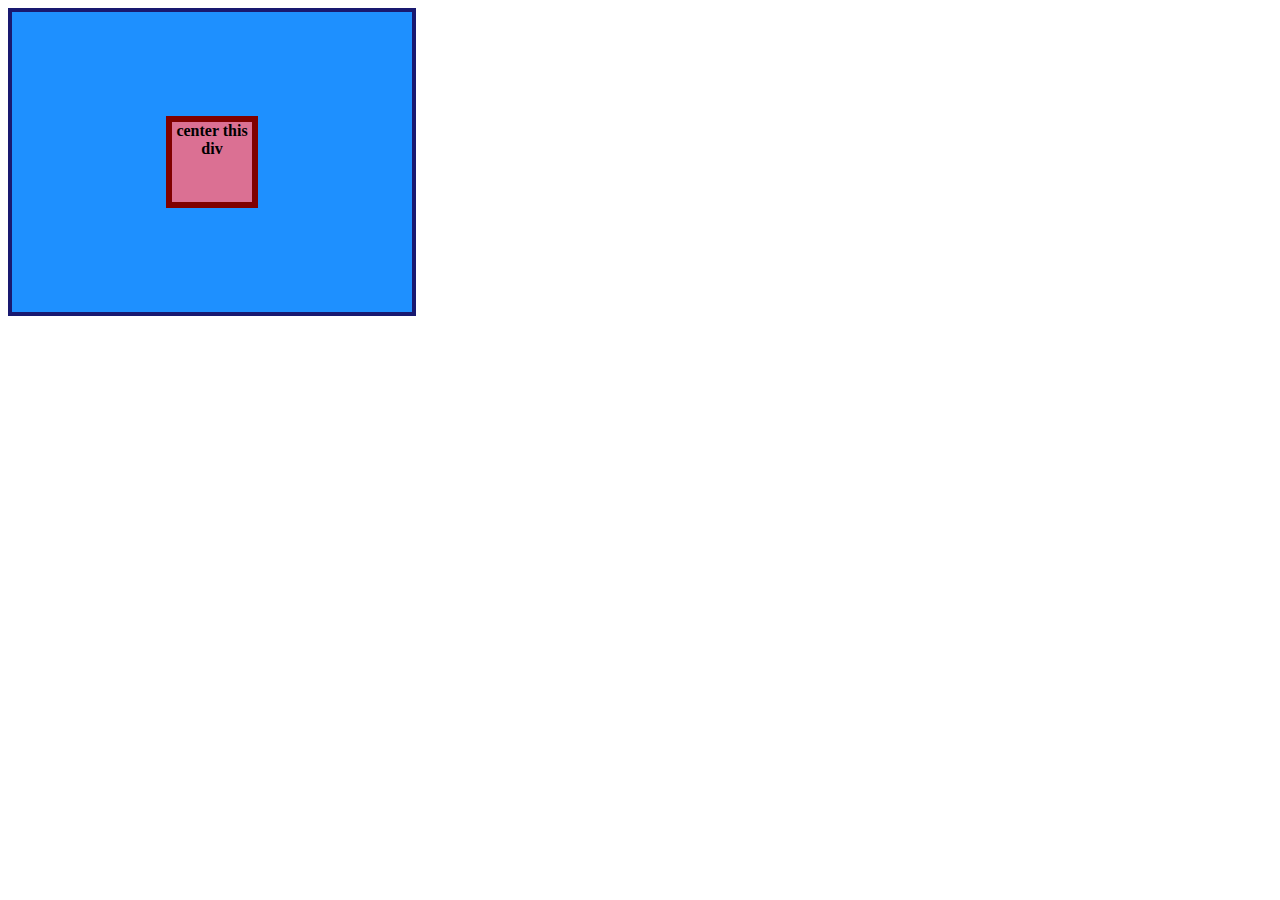
<file: flex/01-flex-center/index.html>
<!DOCTYPE html>
<html lang="en">
    <head>
        <meta charset="UTF-8" />
        <meta http-equiv="X-UA-Compatible" content="IE=edge" />
        <meta name="viewport" content="width=device-width, initial-scale=1.0" />
        <title>CENTER THIS DIV</title>
        <link rel="stylesheet" href="style.css" />
    </head>
    <body>
        <div class="container">
            <div class="box">center this div</div>
        </div>
    </body>
</html>
</file>
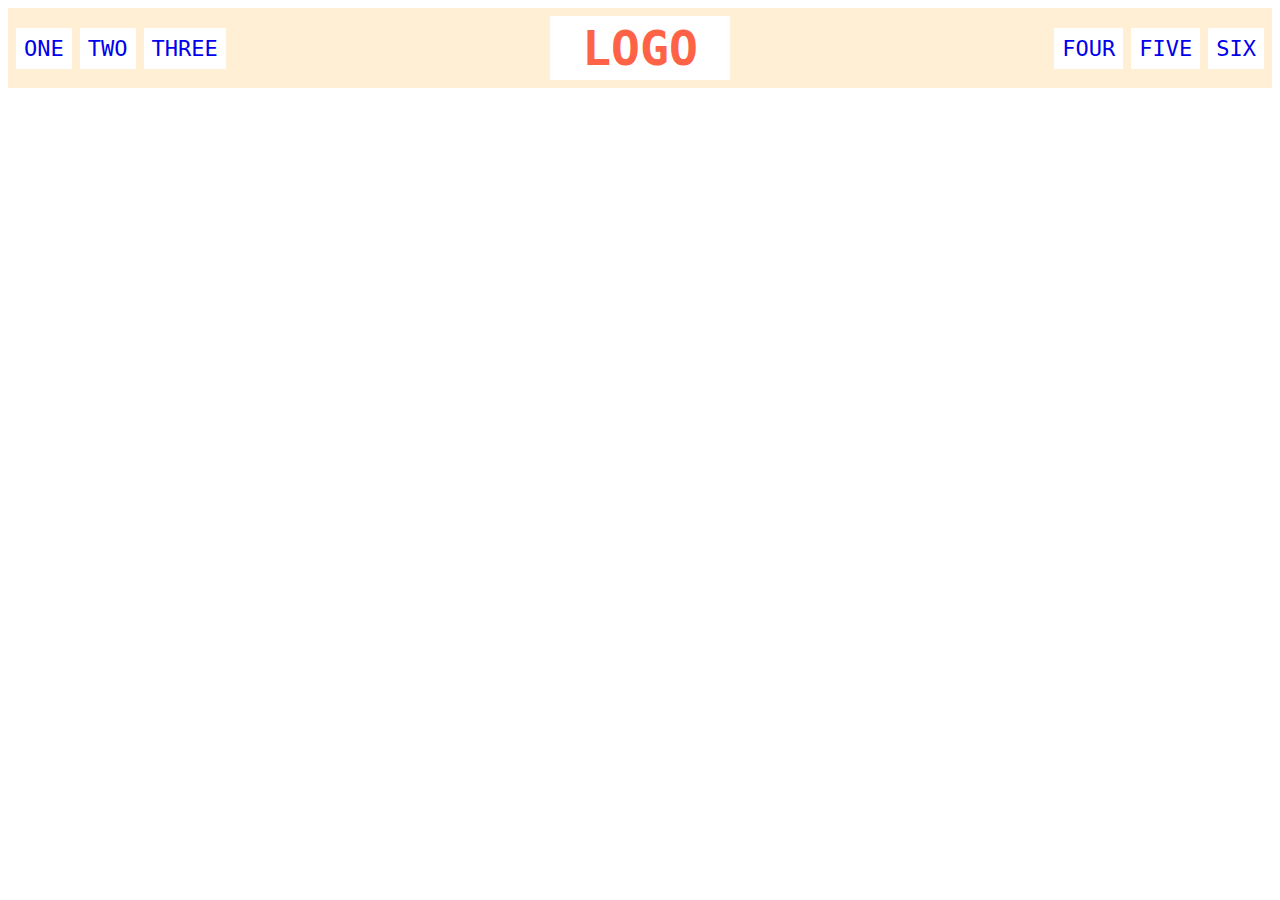
<file: flex/02-flex-header/index.html>
<!DOCTYPE html>
<html lang="en">
    <head>
        <meta charset="UTF-8" />
        <meta http-equiv="X-UA-Compatible" content="IE=edge" />
        <meta name="viewport" content="width=device-width, initial-scale=1.0" />
        <title>Flex Header</title>
        <link rel="stylesheet" href="style.css" />
    </head>
    <body>
        <div class="header">
            <div class="left-links">
                <ul>
                    <li><a href="#">ONE</a></li>
                    <li><a href="#">TWO</a></li>
                    <li><a href="#">THREE</a></li>
                </ul>
            </div>
            <div class="logo">LOGO</div>
            <div class="right-links">
                <ul>
                    <li><a href="#">FOUR</a></li>
                    <li><a href="#">FIVE</a></li>
                    <li><a href="#">SIX</a></li>
                </ul>
            </div>
        </div>
    </body>
</html>
</file>
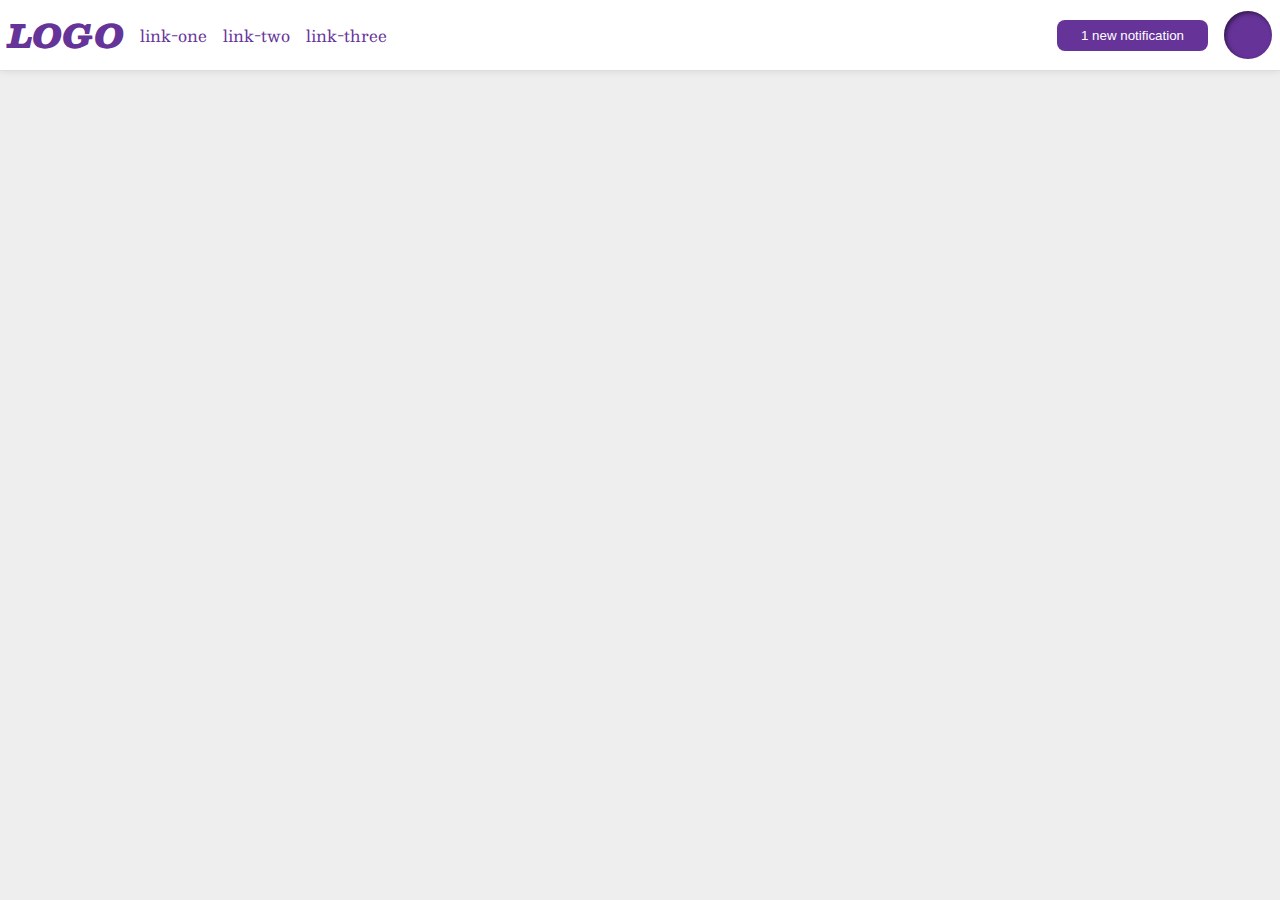
<file: flex/03-flex-header-2/index.html>
<!DOCTYPE html>
<html lang="en">
    <head>
        <meta charset="UTF-8" />
        <meta http-equiv="X-UA-Compatible" content="IE=edge" />
        <meta name="viewport" content="width=device-width, initial-scale=1.0" />
        <title>Flex Header 2</title>
        <link rel="stylesheet" href="style.css" />
    </head>
    <body>
        <div class="header">
            <div class="left-links">
                <div class="logo">LOGO</div>
                <ul class="links">
                    <li><a href="https://google.com">link-one</a></li>
                    <li><a href="https://google.com">link-two</a></li>
                    <li><a href="https://google.com">link-three</a></li>
                </ul>
            </div>

            <div class="right-links">
                <button class="notifications">1 new notification</button>
                <div class="profile-image"></div>
            </div>
        </div>
    </body>
</html>
</file>
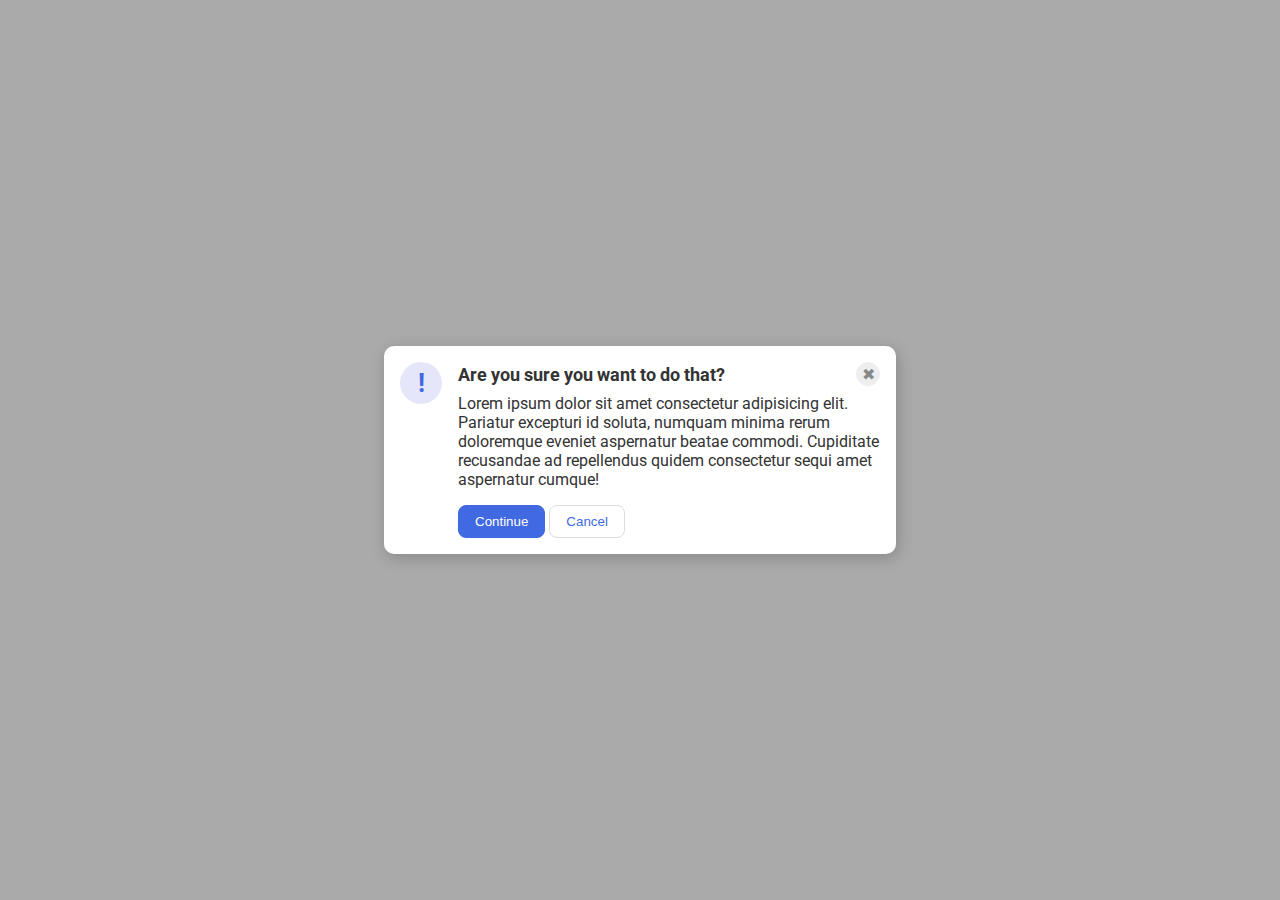
<file: flex/05-flex-modal/index.html>
<!DOCTYPE html>
<html lang="en">
    <head>
        <meta charset="UTF-8" />
        <meta http-equiv="X-UA-Compatible" content="IE=edge" />
        <meta name="viewport" content="width=device-width, initial-scale=1.0" />
        <link rel="stylesheet" href="style.css" />
        <title>Modal</title>
    </head>
    <body>
        <div class="modal">
            <div class="icon">!</div>
            <div class="container">
                <div class="header">
                    Are you sure you want to do that?
                    <button class="close-button">✖</button>
                </div>
                <div class="text">
                    Lorem ipsum dolor sit amet consectetur adipisicing elit.
                    Pariatur excepturi id soluta, numquam minima rerum
                    doloremque eveniet aspernatur beatae commodi. Cupiditate
                    recusandae ad repellendus quidem consectetur sequi amet
                    aspernatur cumque!
                </div>
                <button class="continue">Continue</button>
                <button class="cancel">Cancel</button>
            </div>
        </div>
    </body>
</html>
</file>
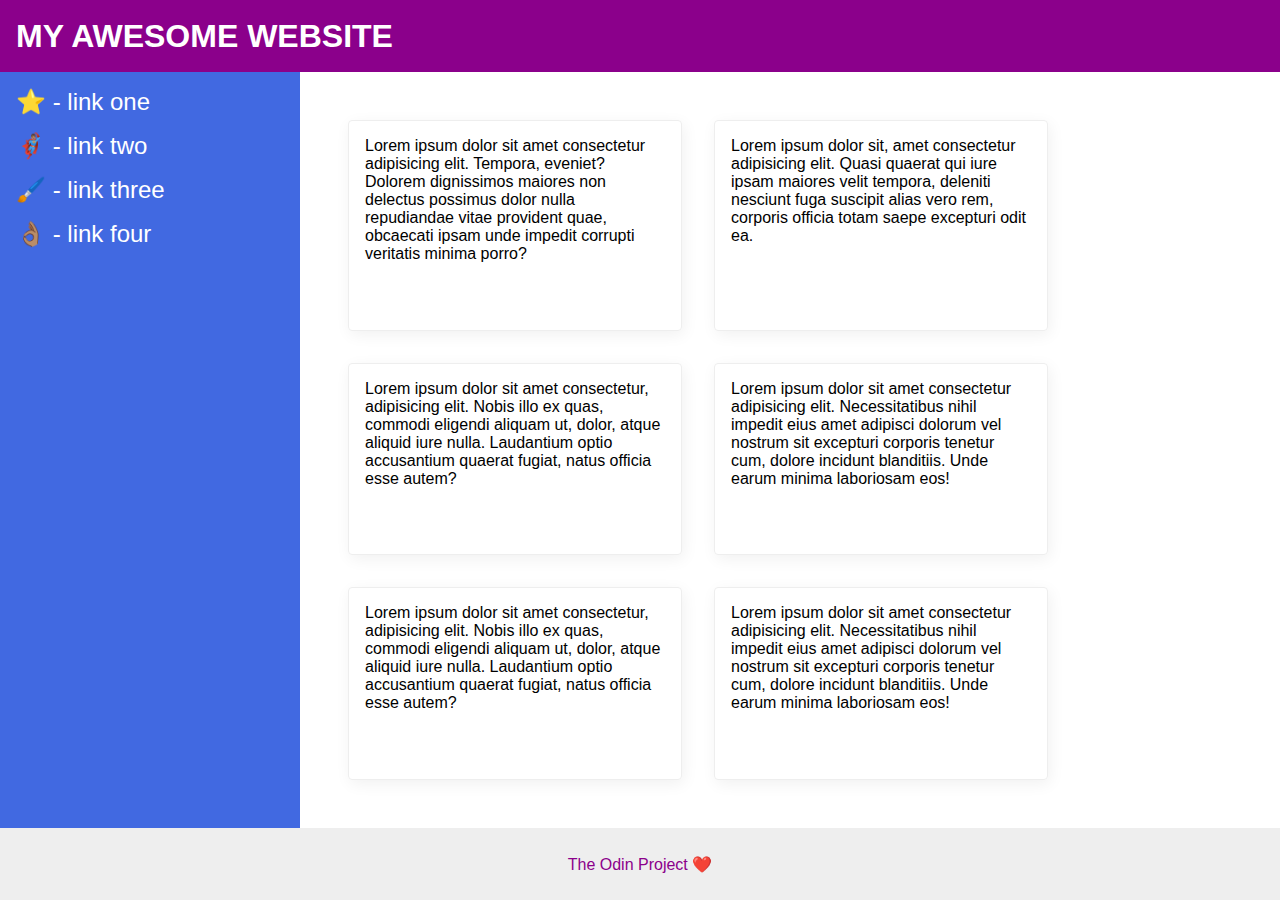
<file: flex/07-flex-layout-2/index.html>
<!DOCTYPE html>
<html lang="en">
    <head>
        <meta charset="UTF-8" />
        <meta http-equiv="X-UA-Compatible" content="IE=edge" />
        <meta name="viewport" content="width=device-width, initial-scale=1.0" />
        <title>The Holy Grail</title>
        <link rel="stylesheet" href="style.css" />
    </head>
    <body>
        <div class="header">MY AWESOME WEBSITE</div>

        <div class="body">
            <div class="sidebar">
                <ul>
                    <li><a href="#">⭐ - link one</a></li>
                    <li><a href="#">🦸🏽‍♂️ - link two</a></li>
                    <li><a href="#">🖌️ - link three</a></li>
                    <li><a href="#">👌🏽 - link four</a></li>
                </ul>
            </div>
            <div class="container">
                <div class="card">
                    Lorem ipsum dolor sit amet consectetur adipisicing elit.
                    Tempora, eveniet? Dolorem dignissimos maiores non delectus
                    possimus dolor nulla repudiandae vitae provident quae,
                    obcaecati ipsam unde impedit corrupti veritatis minima
                    porro?
                </div>
                <div class="card">
                    Lorem ipsum dolor sit, amet consectetur adipisicing elit.
                    Quasi quaerat qui iure ipsam maiores velit tempora, deleniti
                    nesciunt fuga suscipit alias vero rem, corporis officia
                    totam saepe excepturi odit ea.
                </div>
                <div class="card">
                    Lorem ipsum dolor sit amet consectetur, adipisicing elit.
                    Nobis illo ex quas, commodi eligendi aliquam ut, dolor,
                    atque aliquid iure nulla. Laudantium optio accusantium
                    quaerat fugiat, natus officia esse autem?
                </div>
                <div class="card">
                    Lorem ipsum dolor sit amet consectetur adipisicing elit.
                    Necessitatibus nihil impedit eius amet adipisci dolorum vel
                    nostrum sit excepturi corporis tenetur cum, dolore incidunt
                    blanditiis. Unde earum minima laboriosam eos!
                </div>
                <div class="card">
                    Lorem ipsum dolor sit amet consectetur, adipisicing elit.
                    Nobis illo ex quas, commodi eligendi aliquam ut, dolor,
                    atque aliquid iure nulla. Laudantium optio accusantium
                    quaerat fugiat, natus officia esse autem?
                </div>
                <div class="card">
                    Lorem ipsum dolor sit amet consectetur adipisicing elit.
                    Necessitatibus nihil impedit eius amet adipisci dolorum vel
                    nostrum sit excepturi corporis tenetur cum, dolore incidunt
                    blanditiis. Unde earum minima laboriosam eos!
                </div>
            </div>
        </div>

        <div class="footer">The Odin Project ❤️</div>
    </body>
</html>
</file>
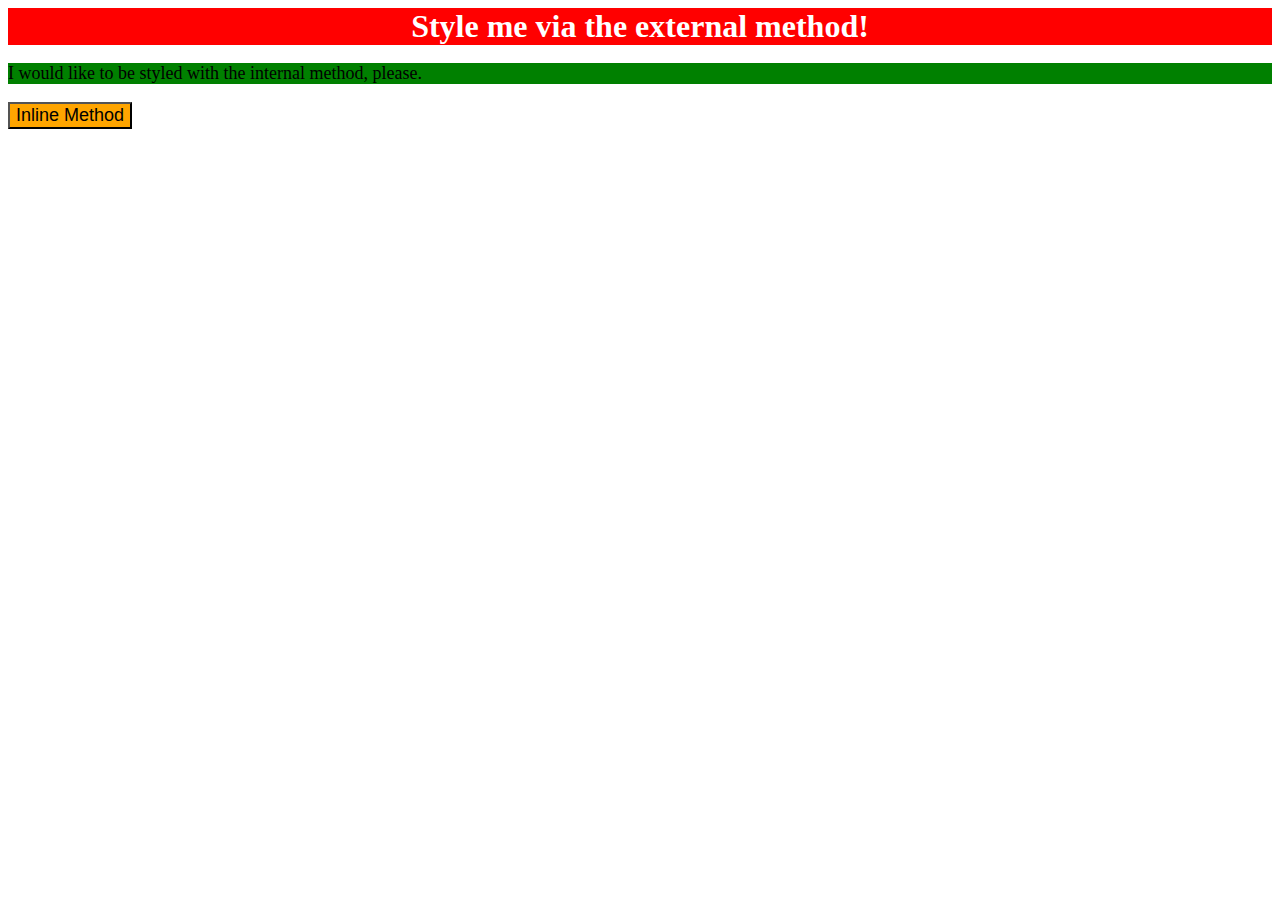
<file: foundations/01-css-methods/index.html>
<!DOCTYPE html>
<html lang="en">
    <head>
        <meta charset="UTF-8" />
        <meta http-equiv="X-UA-Compatible" content="IE=edge" />
        <meta name="viewport" content="width=device-width, initial-scale=1.0" />
        <title>Methods for Adding CSS</title>
        <link rel="stylesheet" href="./styles.css" />
        <style>
            p {
                background-color: green;
                font-size: 18px;
            }
        </style>
    </head>
    <body>
        <div>Style me via the external method!</div>
        <p>I would like to be styled with the internal method, please.</p>
        <button style="background-color: orange; font-size: 18px">
            Inline Method
        </button>
    </body>
</html>
</file>
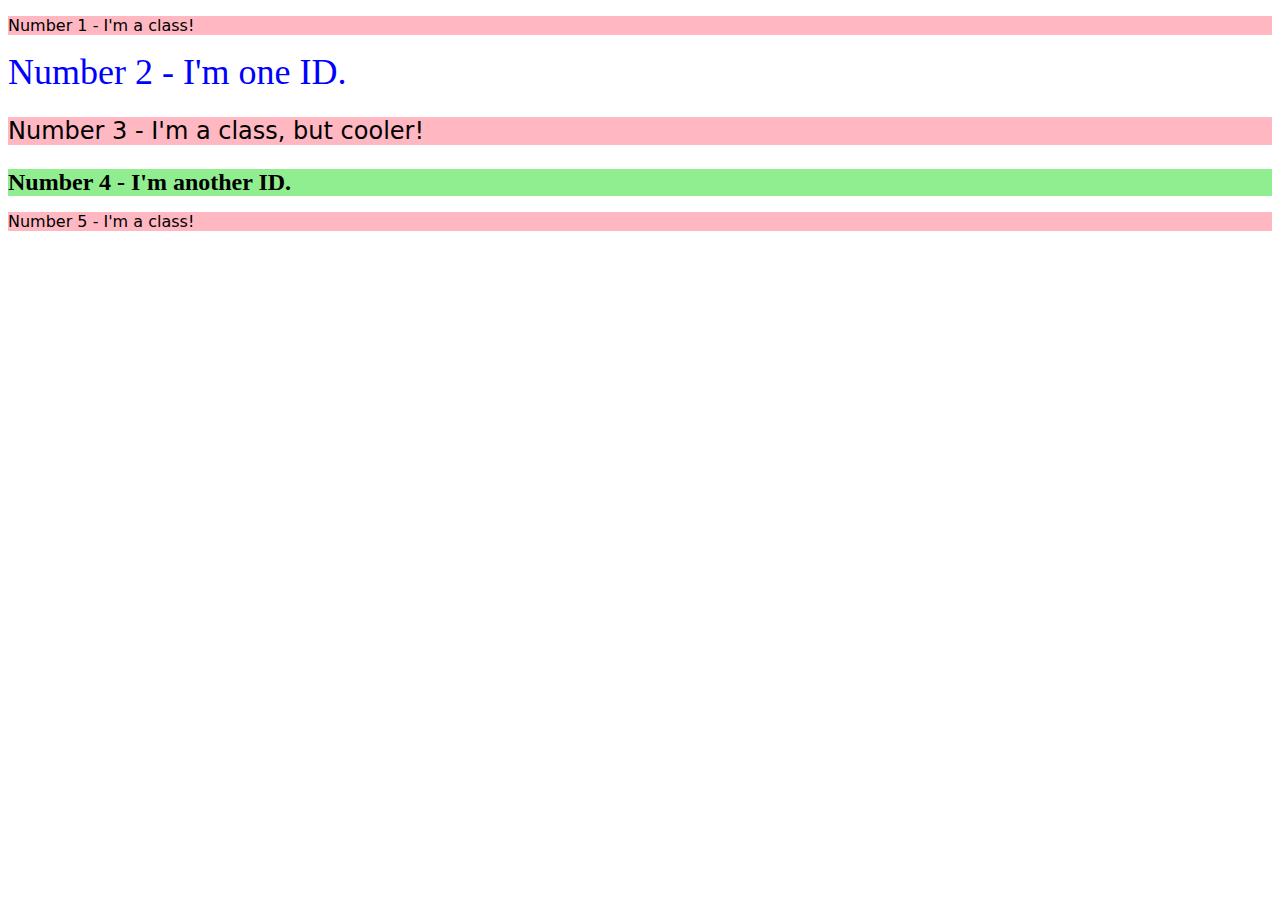
<file: foundations/02-class-id-selectors/index.html>
<!DOCTYPE html>
<html lang="en">
    <head>
        <meta charset="UTF-8" />
        <meta http-equiv="X-UA-Compatible" content="IE=edge" />
        <meta name="viewport" content="width=device-width, initial-scale=1.0" />
        <title>Class and ID Selectors</title>
        <link rel="stylesheet" href="style.css" />
    </head>
    <body>
        <p class="odd">Number 1 - I'm a class!</p>
        <div id="two">Number 2 - I'm one ID.</div>
        <p class="odd adjust-font-size">Number 3 - I'm a class, but cooler!</p>
        <div id="four" class="adjust-font-size">Number 4 - I'm another ID.</div>
        <p class="odd">Number 5 - I'm a class!</p>
    </body>
</html>
</file>
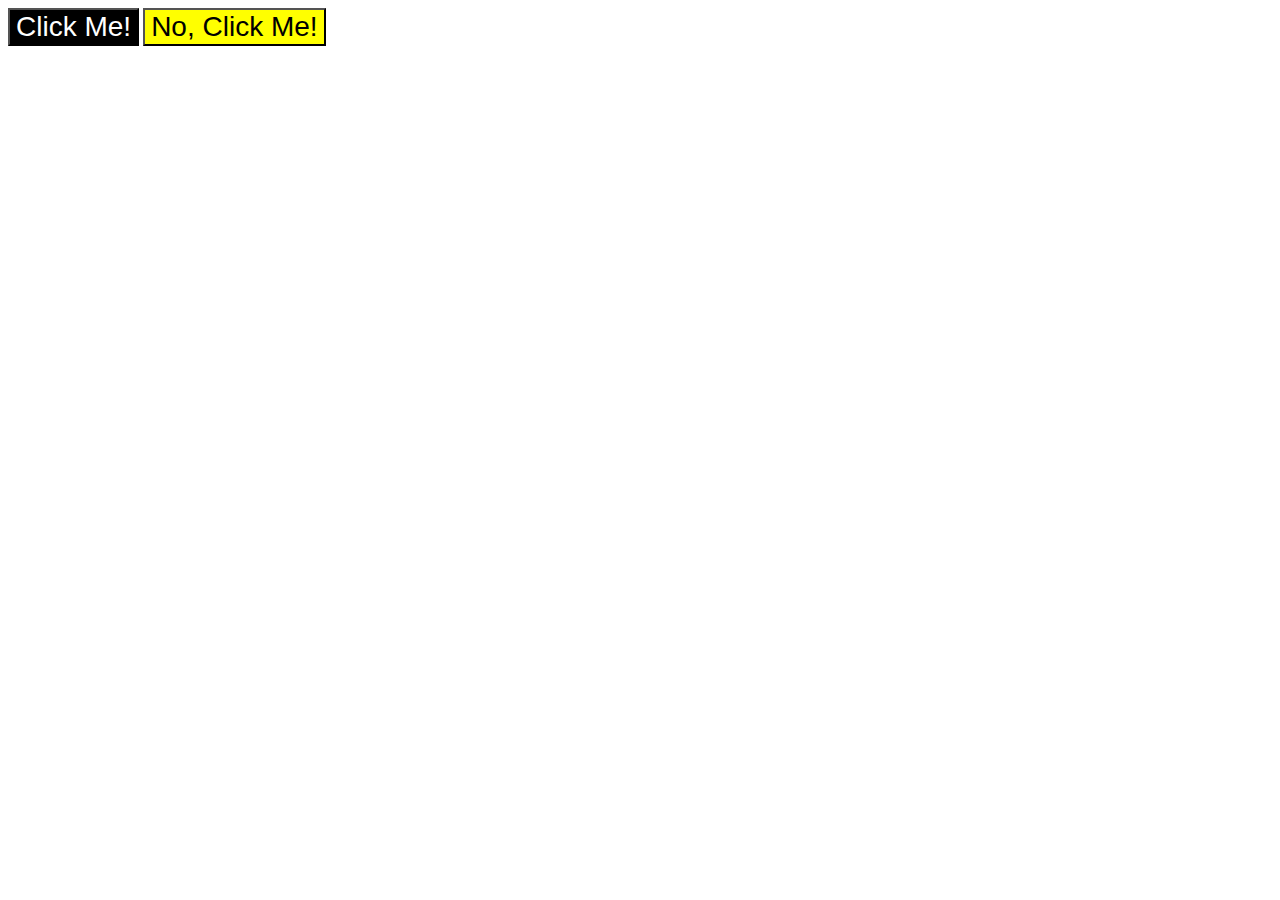
<file: foundations/03-grouping-selectors/index.html>
<!DOCTYPE html>
<html lang="en">
    <head>
        <meta charset="UTF-8" />
        <meta http-equiv="X-UA-Compatible" content="IE=edge" />
        <meta name="viewport" content="width=device-width, initial-scale=1.0" />
        <title>Grouping Selectors</title>
        <link rel="stylesheet" href="style.css" />
    </head>
    <body>
        <button class="first">Click Me!</button>
        <button class="second">No, Click Me!</button>
    </body>
</html>
</file>
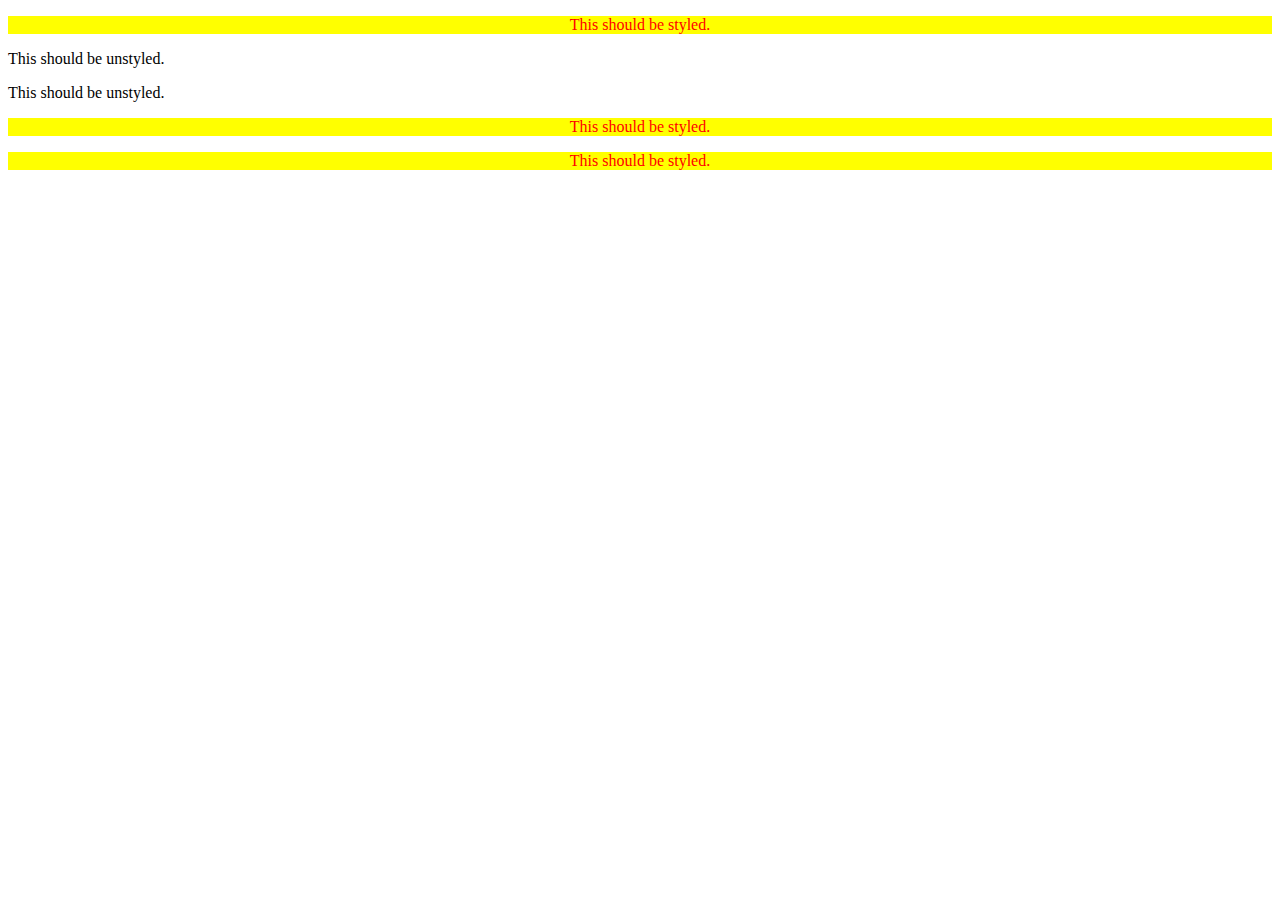
<file: foundations/05-descendant-combinator/index.html>
<!DOCTYPE html>
<html lang="en">
    <head>
        <meta charset="UTF-8" />
        <meta http-equiv="X-UA-Compatible" content="IE=edge" />
        <meta name="viewport" content="width=device-width, initial-scale=1.0" />
        <title>Descendant Combinator</title>
        <link rel="stylesheet" href="style.css" />
    </head>
    <body>
        <div class="container">
            <p class="text">This should be styled.</p>
        </div>
        <p class="text">This should be unstyled.</p>
        <p class="text">This should be unstyled.</p>
        <div class="container">
            <p class="text">This should be styled.</p>
            <p class="text">This should be styled.</p>
        </div>
    </body>
</html>
</file>
<file: flex/01-flex-center/style.css>
.container {
    background: dodgerblue;
    border: 4px solid midnightblue;
    width: 400px;
    height: 300px;
    display: flex;
    justify-content: center;
    align-items: center;
}

.box {
    background: palevioletred;
    font-weight: bold;
    text-align: center;
    border: 6px solid maroon;
    width: 80px;
    height: 80px;
}
</file>
<file: flex/02-flex-header/style.css>
.header {
    font-family: monospace;
    background: papayawhip;
    display: flex;
    justify-content: space-between;
    align-items: center;
    padding: 8px;
}

.logo {
    font-size: 48px;
    font-weight: 900;
    color: tomato;
    background: white;
    padding: 4px 32px;
}

ul {
    /* this removes the dots on the list items*/
    list-style-type: none;
    display: flex;
    padding: 0;
    margin: 0;
    gap: 8px;
}

a {
    font-size: 22px;
    background: white;
    padding: 8px;
    /* this removes the line under the links */
    text-decoration: none;
}
</file>
<file: flex/03-flex-header-2/style.css>
/* this is some magical font-importing.  
you'll learn about it later. */
@import url("https://fonts.googleapis.com/css2?family=Besley:ital,wght@0,400;1,900&display=swap");

body {
    margin: 0;
    background: #eee;
    font-family: Besley, serif;
}

.header {
    background: white;
    border-bottom: 1px solid #ddd;
    box-shadow: 0 0 8px rgba(0, 0, 0, 0.1);
    display: flex;
    justify-content: space-between;
    padding: 8px;
}

.left-links,
.right-links {
    display: flex;
    align-items: center;
    gap: 16px;
}

.profile-image {
    background: rebeccapurple;
    box-shadow: inset 2px 2px 4px rgba(0, 0, 0, 0.5);
    border-radius: 50%;
    width: 48px;
    height: 48px;
}

.logo {
    color: rebeccapurple;
    font-size: 32px;
    font-weight: 900;
    font-style: italic;
}

button {
    border: none;
    border-radius: 8px;
    background: rebeccapurple;
    color: white;
    padding: 8px 24px;
}

a {
    /* this removes the line under our links */
    text-decoration: none;
    color: rebeccapurple;
}

ul {
    list-style-type: none;
    display: flex;
    gap: 16px;
    margin: 0;
    padding: 0;
}
</file>
<file: flex/05-flex-modal/style.css>
@import url("https://fonts.googleapis.com/css2?family=Roboto:wght@400;700&display=swap");

html,
body {
    height: 100%;
}

body {
    font-family: Roboto, sans-serif;
    margin: 0;
    background: #aaa;
    color: #333;
    /* I'll give you this one for free lol */
    display: flex;
    align-items: center;
    justify-content: center;
}

.modal {
    background: white;
    width: 480px;
    border-radius: 10px;
    box-shadow: 2px 4px 16px rgba(0, 0, 0, 0.2);
}

.icon {
    color: royalblue;
    font-size: 26px;
    font-weight: 700;
    background: lavender;
    width: 42px;
    height: 42px;
    border-radius: 50%;
    display: flex;
    align-items: center;
    justify-content: center;
}

.close-button {
    background: #eee;
    border-radius: 50%;
    color: #888;
    font-weight: 400;
    font-size: 16px;
    height: 24px;
    width: 24px;
    display: flex;
    align-items: center;
    justify-content: center;
    border: 1px solid #eee;
    padding: 0;
}

button {
    cursor: pointer;
    padding: 8px 16px;
    border-radius: 8px;
}

button.continue {
    background: royalblue;
    border: 1px solid royalblue;
    color: white;
}

button.cancel {
    background: white;
    border: 1px solid #ddd;
    color: royalblue;
}

/* solution */

.modal {
    display: flex;
    padding: 16px;
    gap: 16px;
}

.icon {
    flex-shrink: 0;
}

.header {
    display: flex;
    justify-content: space-between;
    align-items: center;
    font-weight: bold;
    font-size: 18px;
    margin-bottom: 8px;
}

.text {
    margin-bottom: 16px;
}
</file>
<file: flex/07-flex-layout-2/style.css>
body {
    font-family: -apple-system, BlinkMacSystemFont, "Segoe UI", Roboto, Oxygen,
        Ubuntu, Cantarell, "Open Sans", "Helvetica Neue", sans-serif;
    margin: 0;
    min-height: 100vh;
}

.header {
    height: 72px;
    background: darkmagenta;
    color: white;
}

.footer {
    height: 72px;
    background: #eee;
    color: darkmagenta;
}

.sidebar {
    width: 300px;
    background: royalblue;
    box-sizing: border-box;
}

.card {
    border: 1px solid #eee;
    box-shadow: 2px 4px 16px rgba(0, 0, 0, 0.06);
    border-radius: 4px;
}

/* SOLUTION */

body {
    display: flex;
    flex-direction: column;
}

.header {
    display: flex;
    align-items: center;
    padding: 0 16px;
    font-size: 32px;
    font-weight: 900;
}

.body {
    flex: 1;
    display: flex;
}

.sidebar {
    flex-shrink: 0;
    padding: 16px;
}

ul {
    list-style-type: none;
    margin: 0;
    padding: 0;
}

li {
    margin-bottom: 16px;
}

a {
    color: white;
    text-decoration: none;
    font-size: 24px;
}

.container {
    padding: 48px;
    display: flex;
    flex-wrap: wrap;
    gap: 32px;
}

.card {
    padding: 16px;
    width: 300px;
}

.footer {
    display: flex;
    align-items: center;
    justify-content: center;
}
</file>
<file: foundations/01-css-methods/styles.css>
div {
    background-color: red;
    color: white;
    font-size: 32px;
    text-align: center;
    font-weight: bold;
}
</file>
<file: foundations/02-class-id-selectors/style.css>
#two {
    color: rgb(0, 0, 255);
    font-size: 36px;
}

#four {
    background-color: #90ee90;
    font-weight: bold;
}

.odd {
    background-color: hsl(351, 100%, 86%);
    font-family: Verdana, "DejaVu Sans", sans-serif;
}

.adjust-font-size {
    font-size: 24px;
}
</file>
<file: foundations/03-grouping-selectors/style.css>
.first,
.second {
    font-size: 28px;
    font-family: Helvetica, "Times New Roman", sans-serif;
}

.first {
    background-color: black;
    color: white;
}

.second {
    background-color: yellow;
}
</file>
<file: foundations/05-descendant-combinator/style.css>
div p {
    background-color: yellow;
    color: red;
    font-size: 20x;
    text-align: center;
}
</file>
